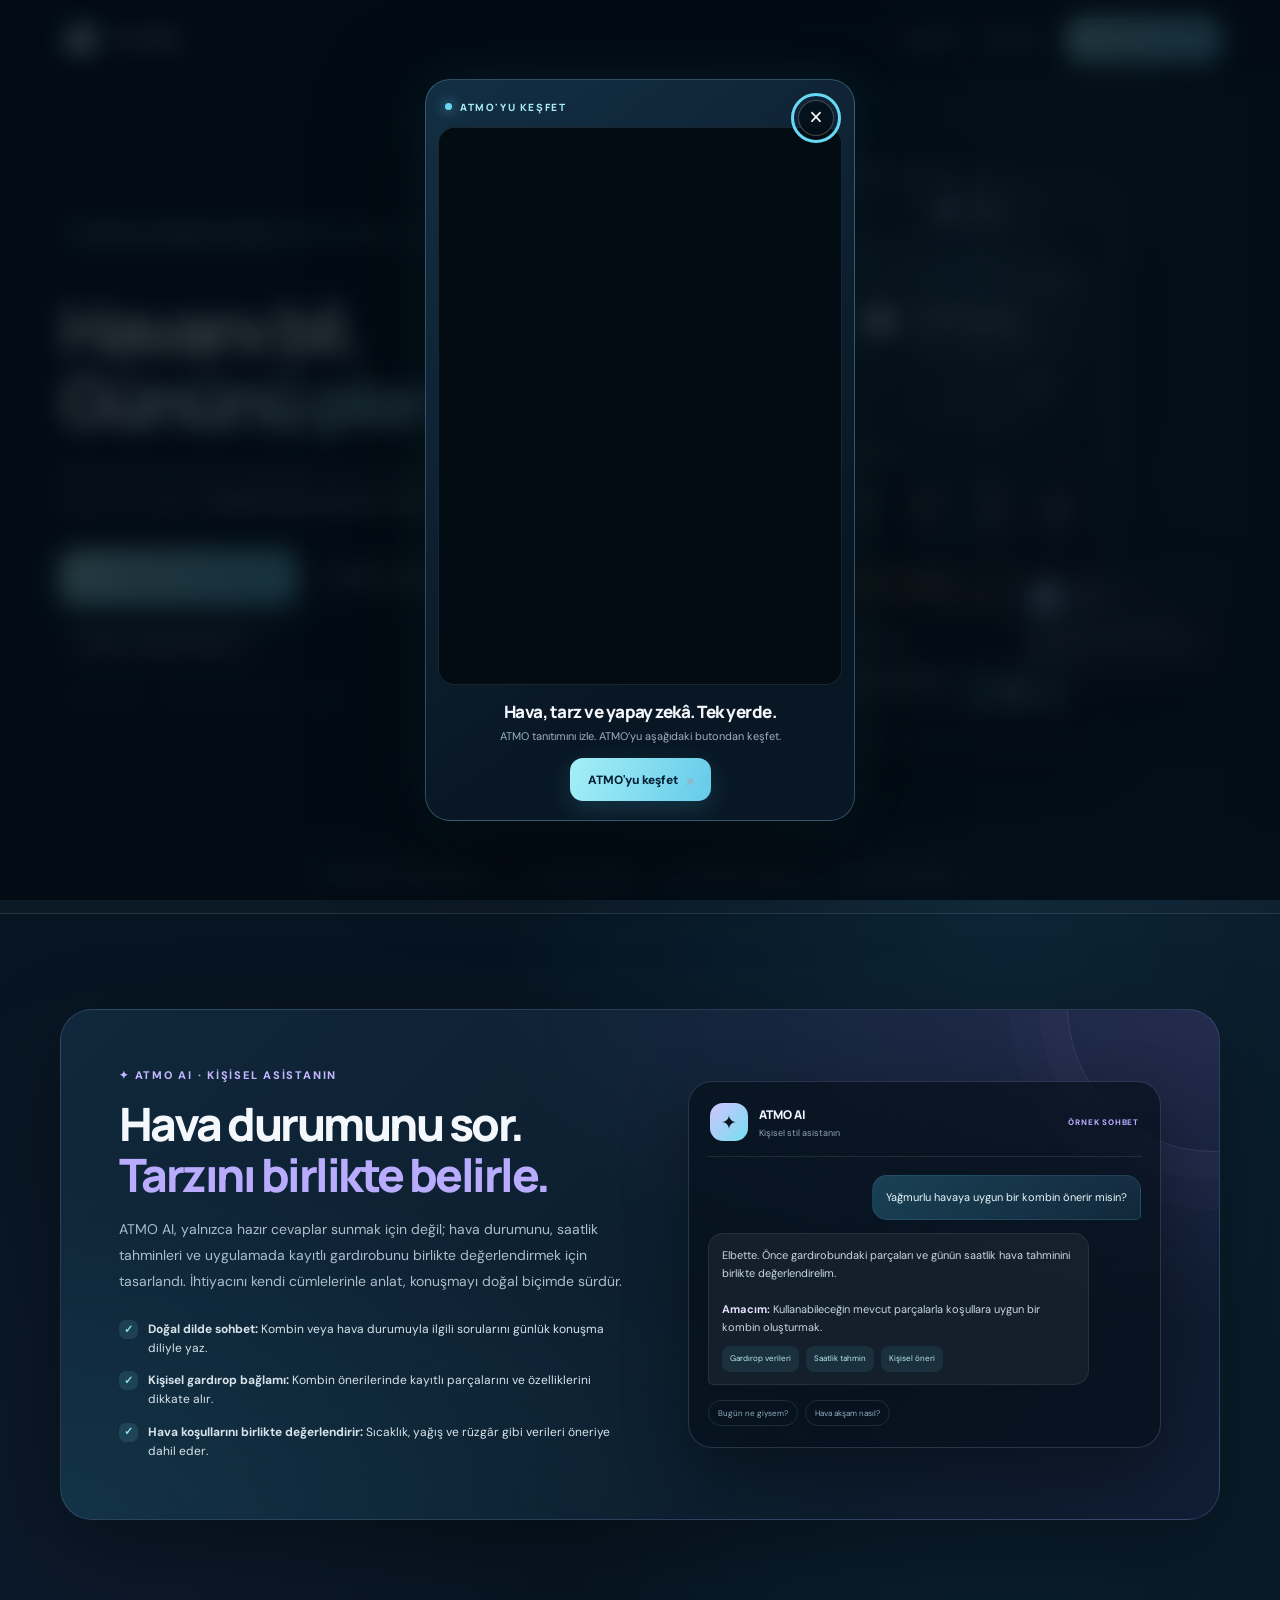
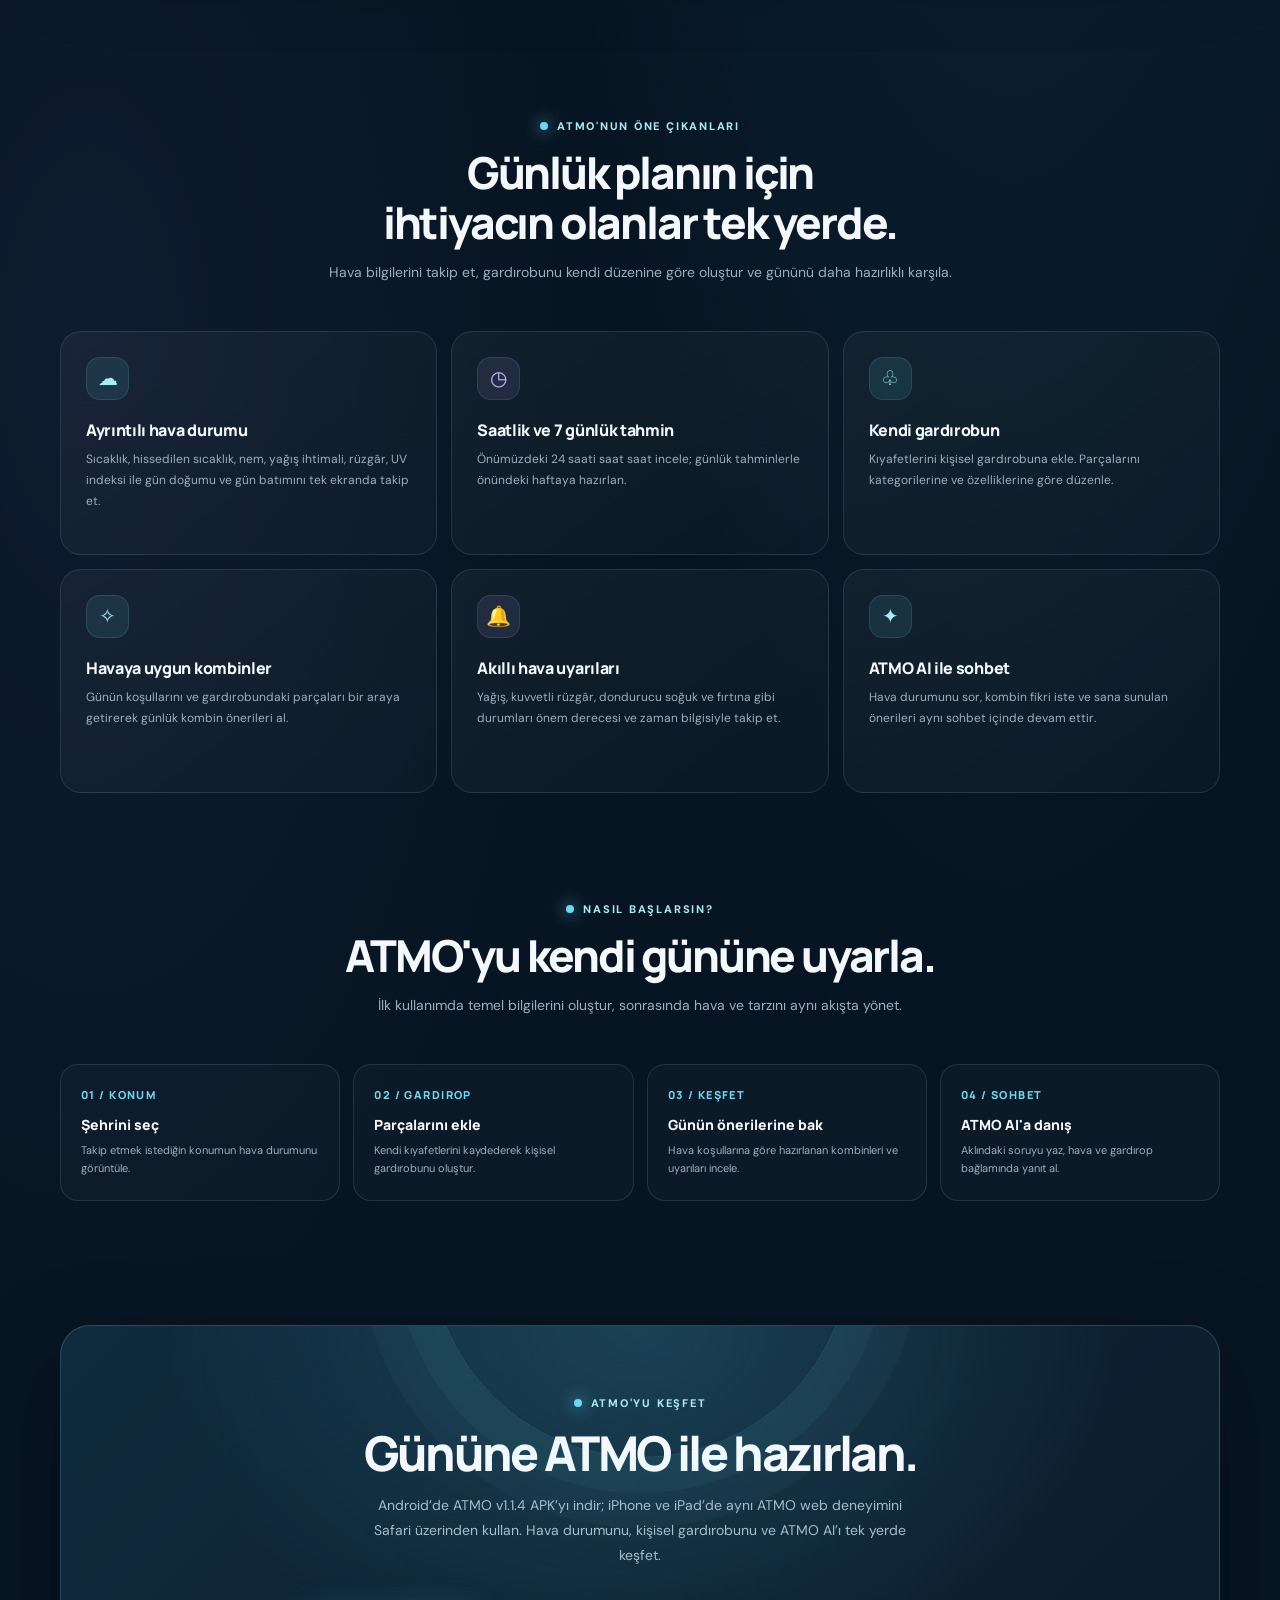
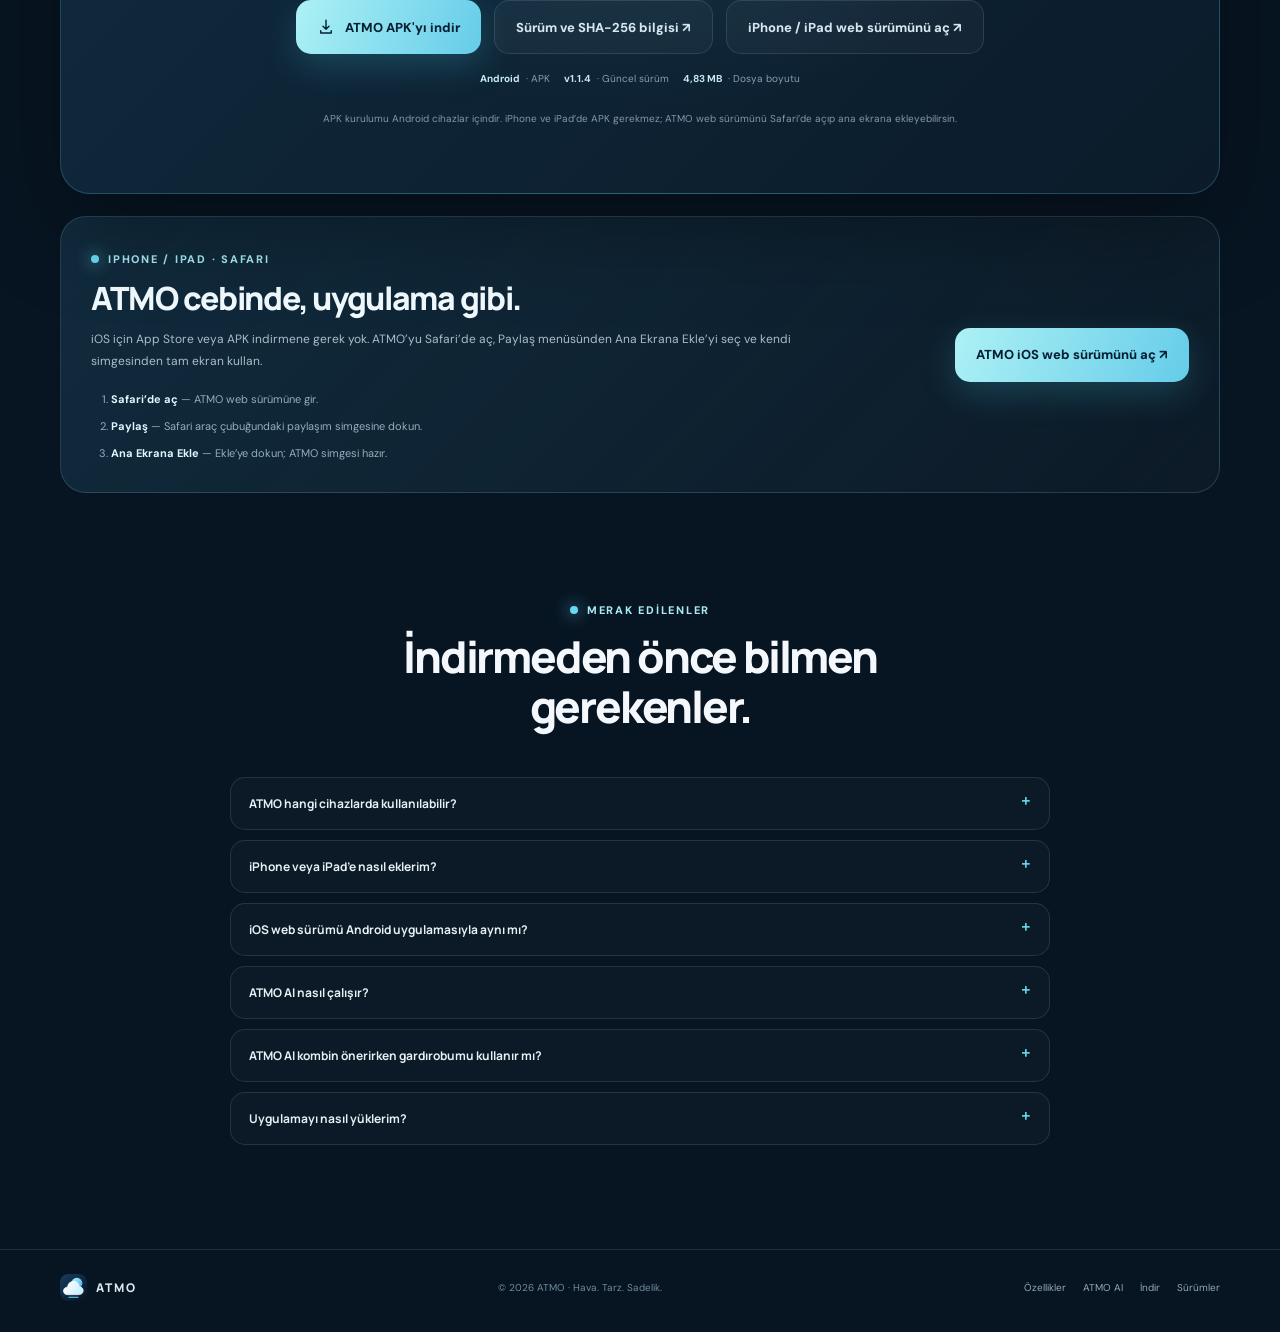
<file: index.html>
<!doctype html>
<html lang="tr">
<head>
  <meta charset="utf-8">
  <meta name="viewport" content="width=device-width, initial-scale=1, viewport-fit=cover">
  <meta name="theme-color" content="#071522">
  <meta name="description" content="ATMO; hava durumu, kişisel gardırop, kombin önerileri ve ATMO AI stil asistanını bir araya getirir. Android için indir, iPhone ve iPad’de web uygulaması olarak kullan.">
  <meta name="robots" content="index,follow">
  <link rel="canonical" href="https://rifatmatsar.github.io/atmo-download/">
  <meta property="og:type" content="website">
  <meta property="og:locale" content="tr_TR">
  <meta property="og:site_name" content="ATMO">
  <meta property="og:title" content="ATMO — Havanı bil, gününü planla">
  <meta property="og:description" content="Hava durumu, gardırobun ve ATMO AI tek yerde. Android için indir veya iPhone ve iPad’de web sürümünü kullan.">
  <meta name="twitter:card" content="summary">
  <title>ATMO — Havanı bil, gününü planla</title>
  <link rel="icon" type="image/svg+xml" href="./favicon.svg">
  <link rel="preconnect" href="https://fonts.googleapis.com">
  <link rel="preconnect" href="https://fonts.gstatic.com" crossorigin>
  <link href="https://fonts.googleapis.com/css2?family=DM+Sans:wght@400;500;600;700;800&family=Manrope:wght@400;500;600;700;800&display=swap" rel="stylesheet">
  <style>
    :root {
      color-scheme: dark;
      --bg: #071522;
      --bg-deep: #050e18;
      --panel: #0d2030;
      --panel-2: #10283a;
      --text: #f4f8fc;
      --muted: #9aafc1;
      --muted-2: #71899d;
      --cyan: #68d9f2;
      --cyan-2: #a5f0f8;
      --violet: #b8a4ff;
      --line: rgba(190, 224, 242, .13);
      --radius: 26px;
      --shadow: 0 32px 90px rgba(0, 0, 0, .34);
    }
    * { box-sizing: border-box; }
    html { scroll-behavior: smooth; scroll-padding-top: 92px; }
    body {
      margin: 0;
      min-width: 320px;
      background:
        radial-gradient(ellipse at 79% 7%, rgba(34, 110, 146, .22), transparent 33rem),
        radial-gradient(ellipse at 7% 43%, rgba(72, 71, 139, .12), transparent 30rem),
        var(--bg);
      color: var(--text);
      font-family: "DM Sans", sans-serif;
      -webkit-font-smoothing: antialiased;
    }
    a { color: inherit; }
    button, a { -webkit-tap-highlight-color: transparent; }
    a:focus-visible, button:focus-visible, summary:focus-visible {
      outline: 3px solid var(--cyan);
      outline-offset: 4px;
    }
    .skip-link {
      position: absolute; left: 14px; top: -60px; z-index: 100;
      padding: 12px 16px; border-radius: 12px; background: var(--cyan);
      color: #062033; font-weight: 800;
    }
    .skip-link:focus { top: 14px; }
    .wrap { width: min(1160px, calc(100% - 48px)); margin: 0 auto; }
    .site-header {
      position: sticky; top: 0; z-index: 50;
      background: rgba(7, 21, 34, .78);
      border-bottom: 1px solid rgba(190, 224, 242, .09);
      backdrop-filter: blur(18px);
    }
    .nav {
      min-height: 78px; display: flex; align-items: center;
      justify-content: space-between; gap: 24px;
    }
    .brand {
      display: inline-flex; align-items: center; gap: 12px;
      text-decoration: none; font: 800 19px "Manrope", sans-serif;
      letter-spacing: .2em;
    }
    .brand img {
      width: 42px; height: 42px; border-radius: 13px;
      box-shadow: 0 7px 24px rgba(0, 0, 0, .3);
    }
    .nav-links { display: flex; align-items: center; gap: 29px; }
    .nav-links a {
      color: #b6c8d5; text-decoration: none; font-size: 13px;
      font-weight: 700; transition: color .2s ease;
    }
    .nav-links a:hover { color: var(--cyan-2); }
    .nav-download {
      display: inline-flex; align-items: center; justify-content: center;
      min-height: 43px; padding: 0 17px; border-radius: 13px;
      background: linear-gradient(110deg, #a5eff7, #65cbea);
      color: #062033 !important; font-weight: 800 !important;
      box-shadow: 0 8px 28px rgba(70, 194, 222, .17);
    }
    .hero { padding: 92px 0 86px; position: relative; }
    .hero-grid {
      display: grid; grid-template-columns: minmax(0, 1.05fr) minmax(390px, .95fr);
      align-items: center; gap: 64px;
    }
    .eyebrow {
      display: inline-flex; align-items: center; gap: 9px;
      color: #a8e9f5; font-size: 11px; font-weight: 800;
      letter-spacing: .16em; text-transform: uppercase;
    }
    .eyebrow .spark {
      width: 8px; height: 8px; border-radius: 50%;
      background: var(--cyan); box-shadow: 0 0 16px var(--cyan);
    }
    .release-pill {
      display: inline-flex; align-items: center; gap: 8px;
      border: 1px solid rgba(104, 217, 242, .2);
      background: rgba(104, 217, 242, .07);
      padding: 8px 12px; border-radius: 100px;
      color: #b7dbe6; font-size: 11px; font-weight: 700;
      margin-bottom: 25px;
    }
    .release-pill span { color: var(--cyan-2); }
    h1, h2, h3, p { overflow-wrap: break-word; }
    h1 {
      max-width: 700px; margin: 18px 0 22px;
      font: 800 clamp(42px, 5.5vw, 69px)/1.04 "Manrope", sans-serif;
      letter-spacing: -.065em;
    }
    h1 .gradient {
      display: block;
      background: linear-gradient(100deg, #f8fcff 2%, #9beaf5 56%, #b7a6ff 100%);
      background-clip: text; -webkit-background-clip: text; color: transparent;
    }
    .hero-copy {
      max-width: 580px; margin: 0; color: #a8bbc9;
      font-size: 16px; line-height: 1.85;
    }
    .hero-copy strong { color: #e6f5fa; font-weight: 700; }
    .actions { display: flex; align-items: center; gap: 13px; flex-wrap: wrap; margin-top: 32px; }
    .btn {
      min-height: 54px; padding: 0 21px; border-radius: 15px;
      display: inline-flex; align-items: center; justify-content: center;
      gap: 10px; text-decoration: none; font-size: 13px; font-weight: 800;
      transition: transform .2s ease, box-shadow .2s ease, background .2s ease;
    }
    .btn:hover { transform: translateY(-2px); }
    .btn-primary {
      color: #062033; background: linear-gradient(112deg, #adf1f5, #65cce9);
      box-shadow: 0 12px 34px rgba(66, 195, 224, .22);
    }
    .btn-primary:hover { box-shadow: 0 16px 42px rgba(66, 195, 224, .32); }
    .btn-secondary {
      color: #d6e7ef; border: 1px solid var(--line); background: rgba(255,255,255,.035);
    }
    .btn-secondary:hover { background: rgba(255,255,255,.075); }
    .hero-meta {
      display: flex; gap: 18px; flex-wrap: wrap; margin-top: 18px;
      color: var(--muted-2); font-size: 11px; font-weight: 600;
    }
    .hero-meta span { display: inline-flex; align-items: center; gap: 7px; }
    .hero-meta i { width: 4px; height: 4px; border-radius: 50%; background: #64879b; }
    .hero-visual { position: relative; min-height: 560px; display: grid; place-items: center; }
    .orb {
      position: absolute; width: 410px; height: 410px; border-radius: 50%;
      background: radial-gradient(circle, rgba(65, 190, 220, .21), rgba(106, 105, 190, .09) 48%, transparent 71%);
      filter: blur(12px); pointer-events: none;
    }
    .phone {
      position: relative; z-index: 1; width: min(310px, 76vw);
      padding: 9px; border-radius: 39px;
      background: linear-gradient(145deg, #5d7488, #172b3b 18%, #263f53 55%, #101f2e);
      border: 1px solid rgba(210, 239, 250, .36);
      box-shadow: 0 36px 90px rgba(0,0,0,.54), 0 0 0 1px rgba(255,255,255,.05);
      transform: rotate(2deg);
    }
    .phone-screen {
      min-height: 520px; padding: 17px 15px 16px; overflow: hidden;
      border-radius: 31px; background:
        radial-gradient(ellipse at 50% 0%, rgba(83, 151, 180, .23), transparent 55%),
        linear-gradient(160deg, #10283a, #091725 72%);
      border: 1px solid rgba(255,255,255,.08);
    }
    .phone-top { display:flex; align-items:center; justify-content:space-between; color:#9bb3c1; font-size:9px; margin-bottom:19px; }
    .phone-brand { display:flex; align-items:center; gap:7px; color:#eefaff; font:800 12px Manrope,sans-serif; letter-spacing:.18em; }
    .phone-brand img { width:23px; height:23px; border-radius:7px; }
    .phone-date { color:#92aabb; font-size:10px; font-weight:700; letter-spacing:.06em; }
    .weather-panel {
      padding: 18px; border-radius: 21px;
      background: linear-gradient(145deg, rgba(69, 145, 173, .22), rgba(255,255,255,.045));
      border: 1px solid rgba(177, 226, 242, .15);
    }
    .weather-panel-top { display:flex; align-items:center; justify-content:space-between; color:#9db8c8; font-size:10px; }
    .weather-icon { font-size:36px; filter: drop-shadow(0 7px 14px rgba(100, 218, 241, .24)); }
    .weather-label { margin-top:4px; color:#dcecf3; font:700 16px Manrope,sans-serif; }
    .weather-caption { color:#8ea9b9; font-size:10px; margin-top:4px; }
    .weather-stats { display:grid; grid-template-columns:repeat(3,1fr); gap:7px; margin-top:17px; }
    .weather-stat { padding:9px 7px; border-radius:12px; background:rgba(4,18,29,.3); text-align:center; }
    .weather-stat b { display:block; color:#e5f5fa; font:800 11px Manrope,sans-serif; }
    .weather-stat span { display:block; color:#7f9aaa; font-size:8px; margin-top:3px; }
    .phone-section-title {
      display:flex; justify-content:space-between; align-items:center;
      margin:19px 2px 9px; color:#e2f0f6; font:800 11px Manrope,sans-serif;
    }
    .phone-section-title small { color:#7593a6; font:600 8px "DM Sans",sans-serif; }
    .hour-strip { display:grid; grid-template-columns:repeat(4,1fr); gap:6px; }
    .hour {
      text-align:center; padding:10px 3px; border-radius:12px;
      border:1px solid rgba(176,217,234,.1); background:rgba(255,255,255,.035);
      color:#91aabc; font-size:8px;
    }
    .hour b { display:block; margin-top:6px; color:#edf7fb; font:800 11px Manrope,sans-serif; }
    .hour .mini-weather { display:block; font-size:15px; margin-top:5px; }
    .mini-alert {
      display:flex; gap:9px; align-items:flex-start; margin-top:13px; padding:11px;
      border-radius:13px; background:rgba(255, 184, 91, .085);
      border:1px solid rgba(255, 184, 91, .18);
    }
    .mini-alert .alert-icon { font-size:15px; }
    .mini-alert b { display:block; color:#ffe0b0; font:800 9px Manrope,sans-serif; }
    .mini-alert span { display:block; color:#c2ab8c; font-size:8px; line-height:1.5; margin-top:3px; }
    .wardrobe-preview {
      display:flex; align-items:center; justify-content:space-between; gap:10px;
      padding:13px; border-radius:15px; background:rgba(255,255,255,.045);
      border:1px solid rgba(176,217,234,.1);
    }
    .wardrobe-preview strong { display:block; color:#e8f4f8; font:800 10px Manrope,sans-serif; }
    .wardrobe-preview small { display:block; color:#87a3b5; font-size:8px; margin-top:4px; }
    .wardrobe-icons { display:flex; gap:5px; }
    .wardrobe-icons span {
      display:grid; place-items:center; width:30px; height:34px; border-radius:9px;
      background:linear-gradient(145deg,#3d6979,#1a3447); font-size:15px;
      border:1px solid rgba(255,255,255,.09);
    }
    .ai-float {
      position:absolute; z-index:2; right:-2px; bottom:66px; width:205px;
      padding:15px; border-radius:19px;
      background:linear-gradient(145deg, rgba(28,49,70,.97), rgba(17,29,49,.97));
      border:1px solid rgba(184,164,255,.35);
      box-shadow:0 22px 55px rgba(0,0,0,.42);
      animation: float 6s ease-in-out infinite;
    }
    .ai-float-head { display:flex; align-items:center; gap:8px; color:#d8ceff; font:800 10px Manrope,sans-serif; }
    .ai-float-icon {
      width:26px; height:26px; display:grid; place-items:center; border-radius:9px;
      color:#071522; background:linear-gradient(135deg,#d4c7ff,#7de1f2); font-size:14px;
    }
    .ai-float p { margin:9px 0 0; color:#bed0dc; font-size:10px; line-height:1.6; }
    .visual-note {
      position:absolute; left:0; bottom:37px; color:#7592a5; font-size:9px;
      letter-spacing:.08em; text-transform:uppercase;
    }
    @keyframes float { 0%,100% { transform:translateY(0) rotate(-1deg); } 50% { transform:translateY(-9px) rotate(1deg); } }
    .trust-strip { border-top:1px solid var(--line); border-bottom:1px solid var(--line); background:rgba(255,255,255,.018); }
    .trust-items { min-height:76px; display:flex; align-items:center; justify-content:center; gap:38px; flex-wrap:wrap; }
    .trust-items span { color:#a9bdca; font-size:11px; font-weight:700; display:inline-flex; align-items:center; gap:9px; }
    .trust-items b { color:var(--cyan); font-size:15px; }
    .section { padding: 104px 0; }
    .section-heading { max-width:690px; text-align:center; margin:0 auto 45px; }
    .section-heading .eyebrow { justify-content:center; }
    .section-heading h2 {
      margin:13px 0 13px; font:800 clamp(30px,4vw,44px)/1.13 Manrope,sans-serif;
      letter-spacing:-.05em;
    }
    .section-heading p { margin:0; color:var(--muted); font-size:14px; line-height:1.8; }
    .ai-section { padding-top:95px; }
    .ai-card {
      position:relative; overflow:hidden; display:grid;
      grid-template-columns:1fr .92fr; gap:55px; align-items:center;
      padding:clamp(26px,5vw,58px); border-radius:32px;
      background:
        radial-gradient(ellipse at 100% 0%, rgba(124,102,203,.22), transparent 44%),
        radial-gradient(ellipse at 0% 100%, rgba(52,163,192,.13), transparent 48%),
        linear-gradient(135deg,#10283b,#0b1b2b 68%,#111d34);
      border:1px solid rgba(166,178,240,.19);
      box-shadow:var(--shadow);
    }
    .ai-card:before {
      content:""; position:absolute; width:290px; height:290px; right:-140px; top:-150px;
      border:1px solid rgba(183,166,255,.16); border-radius:50%;
      box-shadow:0 0 0 28px rgba(183,166,255,.025),0 0 0 58px rgba(183,166,255,.02);
    }
    .ai-copy { position:relative; z-index:1; }
    .ai-kicker { color:#c4b6ff; font-size:11px; font-weight:800; letter-spacing:.16em; }
    .ai-copy h2 {
      margin:17px 0; max-width:500px;
      font:800 clamp(30px,4vw,46px)/1.1 Manrope,sans-serif; letter-spacing:-.055em;
    }
    .ai-copy h2 span { color:#b9acff; }
    .ai-copy > p { max-width:510px; color:#a9bdca; font-size:14px; line-height:1.85; }
    .ai-points { list-style:none; padding:0; margin:25px 0 0; display:grid; gap:13px; }
    .ai-points li { display:flex; align-items:flex-start; gap:10px; color:#d7e3eb; font-size:12px; line-height:1.6; }
    .check {
      flex:0 0 19px; width:19px; height:19px; display:grid; place-items:center;
      border-radius:7px; background:rgba(124,222,237,.12); color:#8de5f0;
      font-size:11px; font-weight:900;
    }
    .chat-demo {
      position:relative; z-index:1; padding:18px; border-radius:24px;
      background:rgba(5,15,26,.68); border:1px solid rgba(193,203,255,.18);
      box-shadow:0 24px 65px rgba(0,0,0,.32);
    }
    .chat-head { display:flex; align-items:center; gap:11px; padding:3px 3px 15px; border-bottom:1px solid rgba(255,255,255,.09); }
    .chat-avatar {
      width:38px; height:38px; display:grid; place-items:center; border-radius:13px;
      color:#081626; background:linear-gradient(135deg,#d1c5ff,#74deef); font-size:19px;
    }
    .chat-head strong { display:block; font:800 12px Manrope,sans-serif; color:#f2f5ff; }
    .chat-head small { display:block; color:#91a4b5; font-size:9px; margin-top:4px; }
    .demo-label { margin-left:auto; color:#b9acff; font-size:8px; font-weight:800; letter-spacing:.1em; }
    .chat-body { padding:18px 1px 3px; display:grid; gap:13px; }
    .chat-bubble { max-width:88%; padding:12px 13px; border-radius:15px; font-size:11px; line-height:1.65; }
    .chat-user { justify-self:end; color:#e8f7fb; background:linear-gradient(135deg,rgba(50,127,156,.42),rgba(50,104,139,.24)); border:1px solid rgba(104,217,242,.13); border-bottom-right-radius:5px; }
    .chat-ai { justify-self:start; color:#c7d7e1; background:rgba(255,255,255,.055); border:1px solid rgba(255,255,255,.075); border-bottom-left-radius:5px; }
    .chat-ai strong { color:#e3dfff; }
    .chat-tags { display:flex; gap:7px; flex-wrap:wrap; margin-top:10px; }
    .chat-tags span { padding:6px 8px; border-radius:8px; color:#b9e9f0; background:rgba(104,217,242,.09); font-size:8px; }
    .chat-prompts { display:flex; gap:7px; flex-wrap:wrap; margin-top:2px; }
    .chat-prompts span { padding:7px 9px; border-radius:99px; border:1px solid rgba(190,224,242,.12); color:#93aebf; font-size:8px; }
    .features-section { padding-top:90px; }
    .features-grid { display:grid; grid-template-columns:repeat(3,1fr); gap:14px; }
    .feature {
      min-height:224px; padding:25px; border-radius:21px;
      background:linear-gradient(145deg,rgba(255,255,255,.045),rgba(255,255,255,.018));
      border:1px solid var(--line); transition:transform .22s ease,border-color .22s ease,background .22s ease;
    }
    .feature:hover { transform:translateY(-4px); border-color:rgba(104,217,242,.3); background:rgba(255,255,255,.055); }
    .feature-icon {
      width:43px; height:43px; display:grid; place-items:center; border-radius:14px;
      color:#a4edf5; background:rgba(104,217,242,.1); font-size:20px;
      border:1px solid rgba(104,217,242,.14);
    }
    .feature:nth-child(2) .feature-icon,.feature:nth-child(5) .feature-icon { color:#c8b9ff; background:rgba(184,164,255,.1); border-color:rgba(184,164,255,.14); }
    .feature h3 { margin:19px 0 8px; font:800 16px Manrope,sans-serif; letter-spacing:-.02em; }
    .feature p { margin:0; color:var(--muted); font-size:12px; line-height:1.75; }
    .flow-section { padding-top:0; }
    .flow-grid { display:grid; grid-template-columns:repeat(4,1fr); gap:13px; }
    .flow-step {
      padding:22px 20px; border-radius:18px; border:1px solid var(--line);
      background:rgba(255,255,255,.025); position:relative;
    }
    .flow-step .step-no { color:var(--cyan); font:800 11px Manrope,sans-serif; letter-spacing:.13em; }
    .flow-step h3 { margin:13px 0 7px; font:800 14px Manrope,sans-serif; }
    .flow-step p { margin:0; color:var(--muted); font-size:11px; line-height:1.7; }
    .download-section { padding:20px 0 105px; }
    .download-card {
      position:relative; overflow:hidden; text-align:center; padding:65px 28px;
      border-radius:30px; border:1px solid rgba(104,217,242,.22);
      background:
        radial-gradient(ellipse at 50% 0%,rgba(75,179,208,.2),transparent 58%),
        linear-gradient(135deg,#102b3e,#0b1b2a);
      box-shadow:var(--shadow);
    }
    .download-card:before,.download-card:after {
      content:""; position:absolute; border:1px solid rgba(111,219,240,.09); border-radius:50%;
      width:420px; height:420px; top:-290px; left:calc(50% - 210px);
      box-shadow:0 0 0 35px rgba(111,219,240,.018),0 0 0 70px rgba(111,219,240,.014);
    }
    .download-card h2 { position:relative; margin:15px auto 13px; max-width:700px; font:800 clamp(31px,4vw,48px)/1.1 Manrope,sans-serif; letter-spacing:-.055em; }
    .download-card p { position:relative; max-width:560px; margin:0 auto; color:#a9bdca; font-size:14px; line-height:1.8; }
    .download-card .actions { position:relative; justify-content:center; }
    .download-detail { position:relative; display:flex; gap:14px; justify-content:center; flex-wrap:wrap; margin-top:18px; color:#83a0b2; font-size:10px; }
    .download-detail span { display:inline-flex; align-items:center; gap:6px; }
    .download-detail b { color:#c8eaf1; }
    .install-note { max-width:680px !important; margin:25px auto 0 !important; color:#8198a9 !important; font-size:10px !important; }
    .faq { max-width:820px; margin:0 auto; display:grid; gap:10px; }
    details { border:1px solid var(--line); border-radius:15px; background:rgba(255,255,255,.025); padding:0 18px; }
    summary { cursor:pointer; list-style:none; padding:17px 0; color:#e6f0f5; font:700 12px Manrope,sans-serif; }
    summary::-webkit-details-marker { display:none; }
    summary:after { content:"+"; float:right; color:var(--cyan); font-size:17px; line-height:12px; }
    details[open] summary:after { content:"−"; }
    details p { margin:0; padding:0 22px 18px 0; color:var(--muted); font-size:11px; line-height:1.8; }
    footer { border-top:1px solid var(--line); padding:24px 0 31px; }
    .foot { display:flex; align-items:center; justify-content:space-between; gap:16px; flex-wrap:wrap; }
    .foot-brand { display:flex; align-items:center; gap:9px; color:#d9e7ee; font:800 12px Manrope,sans-serif; letter-spacing:.16em; }
    .foot-brand img { width:27px; height:27px; border-radius:8px; }
    .foot-copy { color:#71899b; font-size:10px; }
    .foot-links { display:flex; gap:17px; }
    .foot-links a { color:#92a8b7; text-decoration:none; font-size:10px; }
    .foot-links a:hover { color:var(--cyan-2); }
    @media (max-width: 900px) {
      .hero { padding-top:70px; }
      .hero-grid { grid-template-columns:1fr; gap:18px; }
      .hero-copy { max-width:650px; }
      .hero-visual { min-height:540px; }
      .phone { width:290px; }
      .ai-card { grid-template-columns:1fr; gap:30px; }
      .chat-demo { max-width:540px; width:100%; margin:auto; }
      .features-grid { grid-template-columns:repeat(2,1fr); }
      .flow-grid { grid-template-columns:repeat(2,1fr); }
    }
    @media (max-width: 620px) {
      .wrap { width:min(100% - 32px, 1160px); }
      .nav { min-height:68px; gap:10px; }
      .brand { font-size:16px; }
      .brand img { width:37px; height:37px; }
      .nav-links { gap:12px; }
      .nav-links a { font-size:10px; }
      .nav-links a:nth-child(1) { display:none; }
      .nav-download { min-height:38px; padding:0 11px; border-radius:11px; }
      .hero { padding:58px 0 42px; }
      h1 { font-size:clamp(39px,11vw,57px); }
      .hero-copy { font-size:14px; line-height:1.8; }
      .actions { gap:9px; }
      .btn { min-height:49px; padding:0 15px; font-size:11px; }
      .hero-meta { gap:10px 14px; font-size:9px; }
      .hero-visual { min-height:500px; margin-top:4px; }
      .phone { width:265px; }
      .phone-screen { min-height:490px; }
      .ai-float { right:-2px; bottom:42px; width:172px; padding:12px; }
      .ai-float p { font-size:9px; }
      .visual-note { left:4px; bottom:10px; font-size:8px; }
      .trust-items { justify-content:flex-start; gap:13px 22px; padding:18px 0; }
      .trust-items span { font-size:9px; }
      .section { padding:73px 0; }
      .section-heading { margin-bottom:30px; }
      .section-heading h2 { font-size:30px; }
      .section-heading p { font-size:12px; }
      .ai-section { padding-top:70px; }
      .ai-card { padding:25px 18px; border-radius:24px; }
      .ai-copy h2 { font-size:32px; }
      .ai-copy > p { font-size:12px; }
      .chat-demo { padding:13px; }
      .chat-bubble { font-size:10px; }
      .features-section { padding-top:65px; }
      .features-grid { grid-template-columns:1fr; }
      .feature { min-height:0; padding:21px; }
      .flow-grid { grid-template-columns:1fr; }
      .download-section { padding-bottom:75px; }
      .download-card { padding:48px 18px; border-radius:24px; }
      .download-card h2 { font-size:34px; }
      .download-card p { font-size:12px; }
      .download-detail { gap:9px 13px; font-size:9px; }
      .faq { gap:8px; }
      .foot { justify-content:center; text-align:center; }
      .foot-links { justify-content:center; width:100%; }
    }
    @media (prefers-reduced-motion: reduce) {
      html { scroll-behavior:auto; }
      *, *:before, *:after { animation-duration:.01ms !important; animation-iteration-count:1 !important; transition-duration:.01ms !important; }
    }

    .ios-web-card {
      display:grid; grid-template-columns:minmax(0,1fr) auto; align-items:center; gap:30px;
      margin-top:22px; padding:30px; border-radius:26px;
      border:1px solid rgba(165,223,255,.17);
      background:linear-gradient(135deg,rgba(31,75,100,.42),rgba(255,255,255,.025));
    }
    .ios-web-card h3 { margin:12px 0 9px; color:#f1fbff; font:800 clamp(22px,3vw,32px)/1.15 Manrope,sans-serif; letter-spacing:-.04em; }
    .ios-web-card p { max-width:710px; color:#a9bdca; font-size:12px; line-height:1.8; }
    .ios-web-steps { display:grid; gap:8px; margin:18px 0 0; padding-left:20px; color:#93aebe; font-size:11px; line-height:1.7; }
    .ios-web-steps strong { color:#dff8ff; }
    .ios-web-open { white-space:nowrap; }
    @media (max-width: 700px) {
      .ios-web-card { grid-template-columns:1fr; gap:20px; padding:24px 18px; }
      .ios-web-open { width:100%; }
    }

    /* Cihaz türüne göre tek dokunuşla doğru ATMO deneyimine yönlendir */
    .ios-web-direct-link { display: inline-flex; }
    html.platform-android .ios-web-card,
    html.platform-android .ios-web-direct-link { display: none !important; }
    html.platform-ios .android-only { display: none !important; }
    html.platform-ios .ios-web-direct-link { display: none !important; }
    html.platform-ios .ios-web-card { display: grid; }
  
    /* ATMO tanıtım videosu açılış penceresi */
    .atmo-promo-backdrop {
      position: fixed; inset: 0; z-index: 9999; display: grid; place-items: center;
      padding: 22px; background: rgba(2, 9, 17, .78);
      -webkit-backdrop-filter: blur(12px); backdrop-filter: blur(12px);
      opacity: 0; visibility: hidden; transition: opacity .25s ease, visibility .25s ease;
    }
    .atmo-promo-backdrop.is-visible { opacity: 1; visibility: visible; }
    .atmo-promo-modal {
      position: relative; width: min(430px, 100%); padding: 12px;
      border-radius: 25px; overflow: hidden;
      background: linear-gradient(145deg, #132e42, #091725 72%);
      border: 1px solid rgba(145, 222, 242, .28);
      box-shadow: 0 28px 100px rgba(0,0,0,.62), 0 0 55px rgba(76,190,220,.12);
      transform: translateY(12px) scale(.98); transition: transform .25s ease;
    }
    .atmo-promo-backdrop.is-visible .atmo-promo-modal { transform: translateY(0) scale(1); }
    .atmo-promo-close {
      position: absolute; z-index: 3; top: 20px; right: 20px;
      width: 36px; height: 36px; display: grid; place-items: center;
      border: 1px solid rgba(255,255,255,.24); border-radius: 50%;
      background: rgba(3,13,23,.78); color: #fff; font-size: 23px;
      line-height: 1; cursor: pointer; backdrop-filter: blur(8px);
    }
    .atmo-promo-kicker {
      display: flex; align-items: center; gap: 8px; padding: 8px 7px 13px;
      color: #a8eaf5; font: 800 10px "Manrope",sans-serif; letter-spacing: .16em;
    }
    .atmo-promo-kicker:before {
      content: ""; width: 7px; height: 7px; border-radius: 50%;
      background: var(--cyan); box-shadow: 0 0 13px var(--cyan);
    }
    .atmo-promo-frame {
      position: relative; overflow: hidden; width: 100%; aspect-ratio: 9 / 16;
      max-height: min(62vh, 590px); border-radius: 17px;
      background: #030b13; border: 1px solid rgba(190,224,242,.12);
    }
    .atmo-promo-frame video {
      display: block; width: 100%; height: 100%; object-fit: cover;
      pointer-events: none; user-select: none; -webkit-user-select: none;
      -webkit-touch-callout: none; background: #030b13;
    }
    .atmo-promo-footer { padding: 15px 7px 7px; text-align: center; }
    .atmo-promo-footer strong {
      display: block; color: var(--text); font: 800 17px "Manrope",sans-serif;
      letter-spacing: -.03em;
    }
    .atmo-promo-footer span {
      display: block; margin-top: 5px; color: var(--muted); font-size: 11px; line-height: 1.6;
    }
    .atmo-promo-cta {
      display: inline-flex; align-items: center; justify-content: center; gap: 8px;
      min-height: 43px; margin-top: 13px; padding: 0 18px; border-radius: 13px;
      color: #062033; text-decoration: none; font-size: 12px; font-weight: 800;
      background: linear-gradient(110deg, #a5eff7, #65cbea);
      box-shadow: 0 8px 25px rgba(70,194,222,.18);
    }
    @media (max-width: 480px) {
      .atmo-promo-backdrop { padding: 14px; }
      .atmo-promo-modal { width: min(390px, 100%); padding: 10px; border-radius: 21px; }
      .atmo-promo-frame { max-height: 57vh; }
      .atmo-promo-footer strong { font-size: 15px; }
    }
    @media (prefers-reduced-motion: reduce) {
      .atmo-promo-backdrop, .atmo-promo-modal { transition: none; }
    }

  </style>
  <script type="application/ld+json">
  {
    "@context": "https://schema.org",
    "@type": "SoftwareApplication",
    "name": "ATMO",
    "applicationCategory": "WeatherApplication",
    "operatingSystem": "Android, iOS (Safari web app)",
    "description": "Hava durumu, kişisel gardırop, kombin önerileri ve ATMO AI stil asistanı.",
    "downloadUrl": "https://github.com/Rifatmatsar/atmo-download/releases/latest/download/ATMO.apk"
  }
  </script>
</head>
<body>

  <div class="atmo-promo-backdrop" id="atmo-promo-modal" aria-hidden="true">
    <section class="atmo-promo-modal" role="dialog" aria-modal="true" aria-label="ATMO tanıtım videosu">
      <button class="atmo-promo-close" type="button" aria-label="Pencereyi kapat">×</button>
      <div class="atmo-promo-kicker">ATMO'YU KEŞFET</div>
      <div class="atmo-promo-frame">
        <video
          src="./assets/atmo-promo.mp4"
          title="ATMO tanıtım videosu"
          autoplay
          muted
          loop
          playsinline
          preload="auto"
          disablepictureinpicture
          controlslist="nodownload noplaybackrate noremoteplayback"
          tabindex="-1"
          aria-label="ATMO tanıtım videosu"></video>
      </div>
      <div class="atmo-promo-footer">
        <strong>Hava, tarz ve yapay zekâ. Tek yerde.</strong>
        <span>ATMO tanıtımını izle. ATMO’yu aşağıdaki butondan keşfet.</span>
        <a class="atmo-promo-cta" href="#indir">ATMO'yu keşfet <span aria-hidden="true">↗</span></a>
      </div>
    </section>
  </div>

  <a class="skip-link" href="#icerik">İçeriğe geç</a>
  <header class="site-header">
    <div class="wrap nav">
      <a class="brand" href="#" aria-label="ATMO ana sayfa">
        <img src="./favicon.svg" alt="">
        <span>ATMO</span>
      </a>
      <nav class="nav-links" aria-label="Ana menü">
        <a href="#ozellikler">Özellikler</a>
        <a href="#atmo-ai">ATMO AI</a>
        <a class="nav-download" href="#indir">Uygulamayı indir <span aria-hidden="true">↗</span></a>
      </nav>
    </div>
  </header>

  <main id="icerik">
    <section class="wrap hero">
      <div class="hero-grid">
        <div class="hero-text">
          <div class="release-pill"><span>●</span> ATMO v1.1.4 · ANDROID + iOS WEB</div>
          <div class="eyebrow"><span class="spark"></span> HAVA DURUMU. TARZ. YAPAY ZEKÂ.</div>
          <h1>Havanı bil.<span class="gradient">Gününü planla.</span></h1>
          <p class="hero-copy">
            Hava durumunu takip et, kendi gardırobunu düzenle ve güne ne giyeceğini düşünerek başlama.
            <strong>ATMO, hava koşullarını kişisel tarzınla bir araya getirir.</strong>
          </p>
          <div class="actions">
            <a class="btn btn-primary" data-platform-cta="hero" href="https://github.com/Rifatmatsar/atmo-download/releases/latest/download/ATMO.apk" aria-label="ATMO Android APK dosyasını indir">
              <svg width="18" height="18" viewBox="0 0 24 24" fill="none" aria-hidden="true"><path d="M12 3v12m0 0 4-4m-4 4-4-4M5 17v3h14v-3" stroke="currentColor" stroke-width="1.9" stroke-linecap="round" stroke-linejoin="round"/></svg>
              Android için ücretsiz indir
            </a>
            <a class="btn btn-secondary" href="#atmo-ai">ATMO AI'ı keşfet <span aria-hidden="true">↓</span></a>
            <a class="btn btn-secondary ios-web-direct-link" href="./app/" aria-label="ATMO iPhone ve iPad web sürümünü aç">iPhone / iPad’de kullan ↗</a>
          </div>
          <div class="hero-meta">
            <span><i></i> Android APK</span>
            <span><i></i> iPhone / iPad · Safari</span>
            <span><i></i> v1.1.4</span>
          </div>
        </div>

        <div class="hero-visual" aria-label="ATMO uygulama arayüzünün temsili görünümü">
          <div class="orb"></div>
          <div class="phone">
            <div class="phone-screen">
              <div class="phone-top">
                <span>09:41</span>
                <span class="phone-brand"><img src="./favicon.svg" alt=""> ATMO</span>
                <span>● ● ▰</span>
              </div>
              <div class="phone-date">GÜNÜN ÖZETİ</div>
              <div class="weather-panel">
                <div class="weather-panel-top"><span>Hava durumu</span><span>⌖ Konumun</span></div>
                <div style="display:flex;align-items:center;gap:15px;margin-top:13px">
                  <span class="weather-icon" aria-hidden="true">☁️</span>
                  <div><div class="weather-label">Günün havası</div><div class="weather-caption">Sıcaklık · hissedilen · yağış</div></div>
                </div>
                <div class="weather-stats">
                  <div class="weather-stat"><b>°C</b><span>Sıcaklık</span></div>
                  <div class="weather-stat"><b>%</b><span>Yağış</span></div>
                  <div class="weather-stat"><b>km/sa</b><span>Rüzgâr</span></div>
                </div>
              </div>
              <div class="phone-section-title"><span>Saatlik tahmin</span><small>Önümüzdeki 24 saat</small></div>
              <div class="hour-strip">
                <div class="hour">09.00<span class="mini-weather">☁️</span><b>—°</b></div>
                <div class="hour">12.00<span class="mini-weather">🌤️</span><b>—°</b></div>
                <div class="hour">15.00<span class="mini-weather">🌦️</span><b>—°</b></div>
                <div class="hour">18.00<span class="mini-weather">☁️</span><b>—°</b></div>
              </div>
              <div class="mini-alert">
                <span class="alert-icon" aria-hidden="true">🔔</span>
                <div><b>Akıllı hava uyarıları</b><span>Yağış, rüzgâr ve soğuk hava için zamanlı bilgilendirme</span></div>
              </div>
              <div class="phone-section-title"><span>Günün kombini</span><small>ATMO STYLE</small></div>
              <div class="wardrobe-preview">
                <div><strong>Gardırobundan öneriler</strong><small>Hava koşullarına göre kişisel seçim</small></div>
                <div class="wardrobe-icons" aria-hidden="true"><span>🧥</span><span>👕</span><span>👟</span></div>
              </div>
            </div>
          </div>
          <div class="ai-float">
            <div class="ai-float-head"><span class="ai-float-icon">✦</span> ATMO AI</div>
            <p>Hava durumunu ve gardırobunu birlikte değerlendir. Sorunu doğal bir dille sor.</p>
          </div>
          <div class="visual-note">Uygulama arayüzünden esinlenen temsili görsel</div>
        </div>
      </div>
    </section>

    <div class="trust-strip">
      <div class="wrap trust-items">
        <span><b>◷</b> Saatlik ve günlük tahmin</span>
        <span><b>✦</b> Kişisel gardırop</span>
        <span><b>☁</b> Akıllı hava uyarıları</span>
        <span><b>✧</b> ATMO AI asistanı</span>
      </div>
    </div>

    <section class="wrap section ai-section" id="atmo-ai">
      <div class="ai-card">
        <div class="ai-copy">
          <div class="ai-kicker">✦ ATMO AI · KİŞİSEL ASİSTANIN</div>
          <h2>Hava durumunu sor. <span>Tarzını birlikte belirle.</span></h2>
          <p>
            ATMO AI, yalnızca hazır cevaplar sunmak için değil; hava durumunu, saatlik tahminleri
            ve uygulamada kayıtlı gardırobunu birlikte değerlendirmek için tasarlandı.
            İhtiyacını kendi cümlelerinle anlat, konuşmayı doğal biçimde sürdür.
          </p>
          <ul class="ai-points">
            <li><span class="check">✓</span><span><strong>Doğal dilde sohbet:</strong> Kombin veya hava durumuyla ilgili sorularını günlük konuşma diliyle yaz.</span></li>
            <li><span class="check">✓</span><span><strong>Kişisel gardırop bağlamı:</strong> Kombin önerilerinde kayıtlı parçalarını ve özelliklerini dikkate alır.</span></li>
            <li><span class="check">✓</span><span><strong>Hava koşullarını birlikte değerlendirir:</strong> Sıcaklık, yağış ve rüzgâr gibi verileri öneriye dahil eder.</span></li>
          </ul>
        </div>

        <div class="chat-demo" aria-label="ATMO AI örnek sohbet tasarımı">
          <div class="chat-head">
            <span class="chat-avatar" aria-hidden="true">✦</span>
            <span><strong>ATMO AI</strong><small>Kişisel stil asistanın</small></span>
            <span class="demo-label">ÖRNEK SOHBET</span>
          </div>
          <div class="chat-body">
            <div class="chat-bubble chat-user">Yağmurlu havaya uygun bir kombin önerir misin?</div>
            <div class="chat-bubble chat-ai">
              Elbette. Önce gardırobundaki parçaları ve günün saatlik hava tahminini birlikte değerlendirelim.
              <br><br><strong>Amacım:</strong> Kullanabileceğin mevcut parçalarla koşullara uygun bir kombin oluşturmak.
              <div class="chat-tags"><span>Gardırop verileri</span><span>Saatlik tahmin</span><span>Kişisel öneri</span></div>
            </div>
            <div class="chat-prompts"><span>Bugün ne giysem?</span><span>Hava akşam nasıl?</span></div>
          </div>
        </div>
      </div>
    </section>

    <section class="wrap section features-section" id="ozellikler">
      <div class="section-heading">
        <div class="eyebrow"><span class="spark"></span> ATMO'NUN ÖNE ÇIKANLARI</div>
        <h2>Günlük planın için<br>ihtiyacın olanlar tek yerde.</h2>
        <p>Hava bilgilerini takip et, gardırobunu kendi düzenine göre oluştur ve gününü daha hazırlıklı karşıla.</p>
      </div>

      <div class="features-grid">
        <article class="feature">
          <span class="feature-icon" aria-hidden="true">☁</span>
          <h3>Ayrıntılı hava durumu</h3>
          <p>Sıcaklık, hissedilen sıcaklık, nem, yağış ihtimali, rüzgâr, UV indeksi ile gün doğumu ve gün batımını tek ekranda takip et.</p>
        </article>
        <article class="feature">
          <span class="feature-icon" aria-hidden="true">◷</span>
          <h3>Saatlik ve 7 günlük tahmin</h3>
          <p>Önümüzdeki 24 saati saat saat incele; günlük tahminlerle önündeki haftaya hazırlan.</p>
        </article>
        <article class="feature">
          <span class="feature-icon" aria-hidden="true">♧</span>
          <h3>Kendi gardırobun</h3>
          <p>Kıyafetlerini kişisel gardırobuna ekle. Parçalarını kategorilerine ve özelliklerine göre düzenle.</p>
        </article>
        <article class="feature">
          <span class="feature-icon" aria-hidden="true">✧</span>
          <h3>Havaya uygun kombinler</h3>
          <p>Günün koşullarını ve gardırobundaki parçaları bir araya getirerek günlük kombin önerileri al.</p>
        </article>
        <article class="feature">
          <span class="feature-icon" aria-hidden="true">🔔</span>
          <h3>Akıllı hava uyarıları</h3>
          <p>Yağış, kuvvetli rüzgâr, dondurucu soğuk ve fırtına gibi durumları önem derecesi ve zaman bilgisiyle takip et.</p>
        </article>
        <article class="feature">
          <span class="feature-icon" aria-hidden="true">✦</span>
          <h3>ATMO AI ile sohbet</h3>
          <p>Hava durumunu sor, kombin fikri iste ve sana sunulan önerileri aynı sohbet içinde devam ettir.</p>
        </article>
      </div>
    </section>

    <section class="wrap section flow-section">
      <div class="section-heading">
        <div class="eyebrow"><span class="spark"></span> NASIL BAŞLARSIN?</div>
        <h2>ATMO'yu kendi gününe uyarla.</h2>
        <p>İlk kullanımda temel bilgilerini oluştur, sonrasında hava ve tarzını aynı akışta yönet.</p>
      </div>
      <div class="flow-grid">
        <article class="flow-step"><div class="step-no">01 / KONUM</div><h3>Şehrini seç</h3><p>Takip etmek istediğin konumun hava durumunu görüntüle.</p></article>
        <article class="flow-step"><div class="step-no">02 / GARDIROP</div><h3>Parçalarını ekle</h3><p>Kendi kıyafetlerini kaydederek kişisel gardırobunu oluştur.</p></article>
        <article class="flow-step"><div class="step-no">03 / KEŞFET</div><h3>Günün önerilerine bak</h3><p>Hava koşullarına göre hazırlanan kombinleri ve uyarıları incele.</p></article>
        <article class="flow-step"><div class="step-no">04 / SOHBET</div><h3>ATMO AI'a danış</h3><p>Aklındaki soruyu yaz, hava ve gardırop bağlamında yanıt al.</p></article>
      </div>
    </section>

    <section class="wrap download-section" id="indir">
      <div class="download-card">
        <div class="eyebrow"><span class="spark"></span> ATMO'YU KEŞFET</div>
        <h2>Gününe ATMO ile hazırlan.</h2>
        <p>Android’de ATMO v1.1.4 APK’yı indir; iPhone ve iPad’de aynı ATMO web deneyimini Safari üzerinden kullan. Hava durumunu, kişisel gardırobunu ve ATMO AI’ı tek yerde keşfet.</p>
        <div class="actions">
          <a class="btn btn-primary" data-platform-cta="download" href="https://github.com/Rifatmatsar/atmo-download/releases/latest/download/ATMO.apk">
            <svg width="18" height="18" viewBox="0 0 24 24" fill="none" aria-hidden="true"><path d="M12 3v12m0 0 4-4m-4 4-4-4M5 17v3h14v-3" stroke="currentColor" stroke-width="1.9" stroke-linecap="round" stroke-linejoin="round"/></svg>
            ATMO APK'yı indir
          </a>
          <a class="btn btn-secondary android-only" href="https://github.com/Rifatmatsar/atmo-download/releases/tag/v1.1.4">Sürüm ve SHA-256 bilgisi ↗</a>
          <a class="btn btn-secondary ios-web-direct-link" href="./app/" aria-label="ATMO iOS web uygulamasını aç">iPhone / iPad web sürümünü aç ↗</a>
        </div>
        <div class="download-detail android-only">
          <span><b>Android</b> · APK</span>
          <span><b>v1.1.4</b> · Güncel sürüm</span>
          <span><b>4,83 MB</b> · Dosya boyutu</span>
        </div>
        <p class="install-note android-only">APK kurulumu Android cihazlar içindir. iPhone ve iPad’de APK gerekmez; ATMO web sürümünü Safari’de açıp ana ekrana ekleyebilirsin.</p>
      </div>
      <div class="ios-web-card">
        <div>
          <div class="eyebrow"><span class="spark"></span> IPHONE / IPAD · SAFARI</div>
          <h3>ATMO cebinde, uygulama gibi.</h3>
          <p>iOS için App Store veya APK indirmene gerek yok. ATMO’yu Safari’de aç, Paylaş menüsünden Ana Ekrana Ekle’yi seç ve kendi simgesinden tam ekran kullan.</p>
          <ol class="ios-web-steps">
            <li><strong>Safari’de aç</strong> — ATMO web sürümüne gir.</li>
            <li><strong>Paylaş</strong> — Safari araç çubuğundaki paylaşım simgesine dokun.</li>
            <li><strong>Ana Ekrana Ekle</strong> — Ekle’ye dokun; ATMO simgesi hazır.</li>
          </ol>
        </div>
        <a class="btn btn-primary ios-web-open" href="./app/">ATMO iOS web sürümünü aç ↗</a>
      </div>
    </section>

    <section class="wrap section" style="padding-top:0">
      <div class="section-heading">
        <div class="eyebrow"><span class="spark"></span> MERAK EDİLENLER</div>
        <h2>İndirmeden önce bilmen gerekenler.</h2>
      </div>
      <div class="faq">
        <details>
          <summary>ATMO hangi cihazlarda kullanılabilir?</summary>
          <p>Android’de v1.1.4 APK kullanılabilir. iPhone ve iPad’de ATMO, Safari üzerinden web uygulaması olarak çalışır.</p>
        </details>
        <details>
          <summary>iPhone veya iPad’e nasıl eklerim?</summary>
          <p>ATMO web sürümünü Safari’de aç. Paylaş simgesine dokun, Ana Ekrana Ekle’yi seç ve Ekle’ye dokun. ATMO artık ana ekranında ayrı bir simgeyle açılır.</p>
        </details>
        <details>
          <summary>iOS web sürümü Android uygulamasıyla aynı mı?</summary>
          <p>Hava durumu, gardırop ve ATMO AI web sürümünde kullanılabilir. iOS web sürümünde arka planda anlık telefon bildirimi şu anda etkin değildir; ayrıca App Store’dan yüklenen native bir uygulama değildir.</p>
        </details>
        <details>
          <summary>ATMO AI nasıl çalışır?</summary>
          <p>ATMO AI, uygulama içinden gönderdiğin mesajı; seçili konumun hava bilgileri, tahminler ve gardırobunda kayıtlı parça bilgileriyle birlikte değerlendirir. Yapay zekâ sohbeti için internet bağlantısı gerekir.</p>
        </details>
        <details>
          <summary>ATMO AI kombin önerirken gardırobumu kullanır mı?</summary>
          <p>Evet. Kombin taleplerinde uygulamada kayıtlı kıyafetlerini ve bu parçaların özelliklerini dikkate alarak öneri oluşturabilir.</p>
        </details>
        <details>
          <summary>Uygulamayı nasıl yüklerim?</summary>
          <p>APK dosyasını indirip Android cihazında aç. Cihazın güvenlik ayarları ek izin isterse Android'in kurulum ekranındaki yönergeleri takip et.</p>
        </details>
      </div>
    </section>
  </main>

  <footer>
    <div class="wrap foot">
      <div class="foot-brand"><img src="./favicon.svg" alt=""> ATMO</div>
      <div class="foot-copy">© 2026 ATMO · Hava. Tarz. Sadelik.</div>
      <div class="foot-links">
        <a href="#ozellikler">Özellikler</a>
        <a href="#atmo-ai">ATMO AI</a>
        <a href="#indir">İndir</a>
        <a href="https://github.com/Rifatmatsar/atmo-download/releases">Sürümler</a>
      </div>
    </div>
  </footer>

  <script>
    (() => {
      const userAgent = navigator.userAgent || "";
      const platform = navigator.platform || "";
      const isIOS =
        /iPhone|iPad|iPod/i.test(userAgent) ||
        (platform === "MacIntel" && navigator.maxTouchPoints > 1);
      const isAndroid = /Android/i.test(userAgent);
      const root = document.documentElement;

      root.classList.add(isIOS ? "platform-ios" : isAndroid ? "platform-android" : "platform-desktop");

      if (!isIOS) return;

      document.querySelectorAll("[data-platform-cta]").forEach((link) => {
        link.href = "./app/";
        link.setAttribute("aria-label", "ATMO iOS web uygulamasını aç");
        link.innerHTML = '<span aria-hidden="true">↗</span> ATMO’yu aç';
      });
    })();
  </script>

  <script>
    (() => {
      const modal = document.getElementById("atmo-promo-modal");
      if (!modal) return;
      const closeButton = modal.querySelector(".atmo-promo-close");
      const storageKey = "atmoPromoDismissed";
      let previousFocus = null;

      const closeModal = () => {
        modal.classList.remove("is-visible");
        modal.setAttribute("aria-hidden", "true");
        document.body.style.overflow = "";
        try { sessionStorage.setItem(storageKey, "1"); } catch (_) {}
        if (previousFocus && typeof previousFocus.focus === "function") previousFocus.focus();
      };

      closeButton.addEventListener("click", closeModal);
      modal.addEventListener("click", (event) => {
        if (event.target === modal) closeModal();
      });
      modal.querySelectorAll('a[href="#indir"]').forEach((link) => {
        link.addEventListener("click", () => closeModal());
      });
      document.addEventListener("keydown", (event) => {
        if (event.key === "Escape" && modal.classList.contains("is-visible")) closeModal();
      });

      let dismissed = false;
      try { dismissed = sessionStorage.getItem(storageKey) === "1"; } catch (_) {}
      if (!dismissed) {
        previousFocus = document.activeElement;
        window.setTimeout(() => {
          modal.classList.add("is-visible");
          modal.setAttribute("aria-hidden", "false");
          document.body.style.overflow = "hidden";
          closeButton.focus();
        }, 650);
      }
    })();
  </script>

</body>
</html>
</file>
